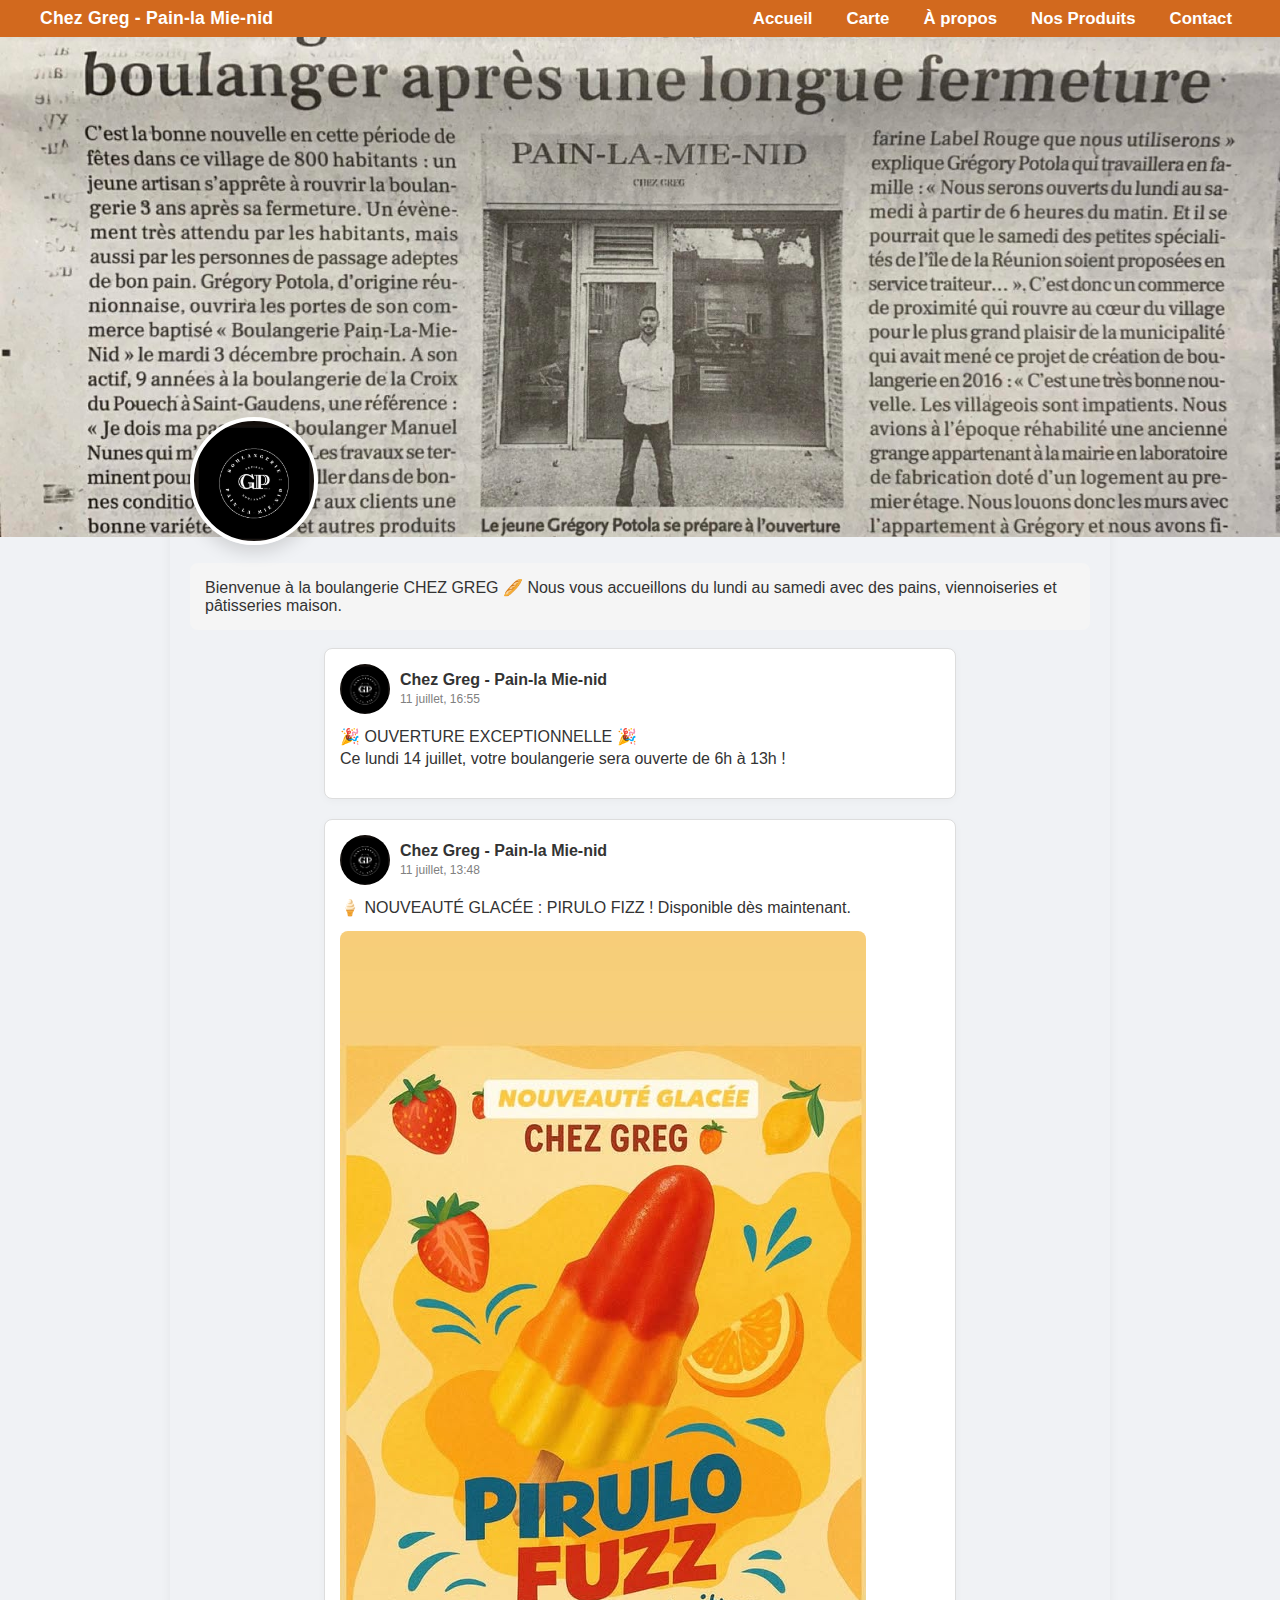
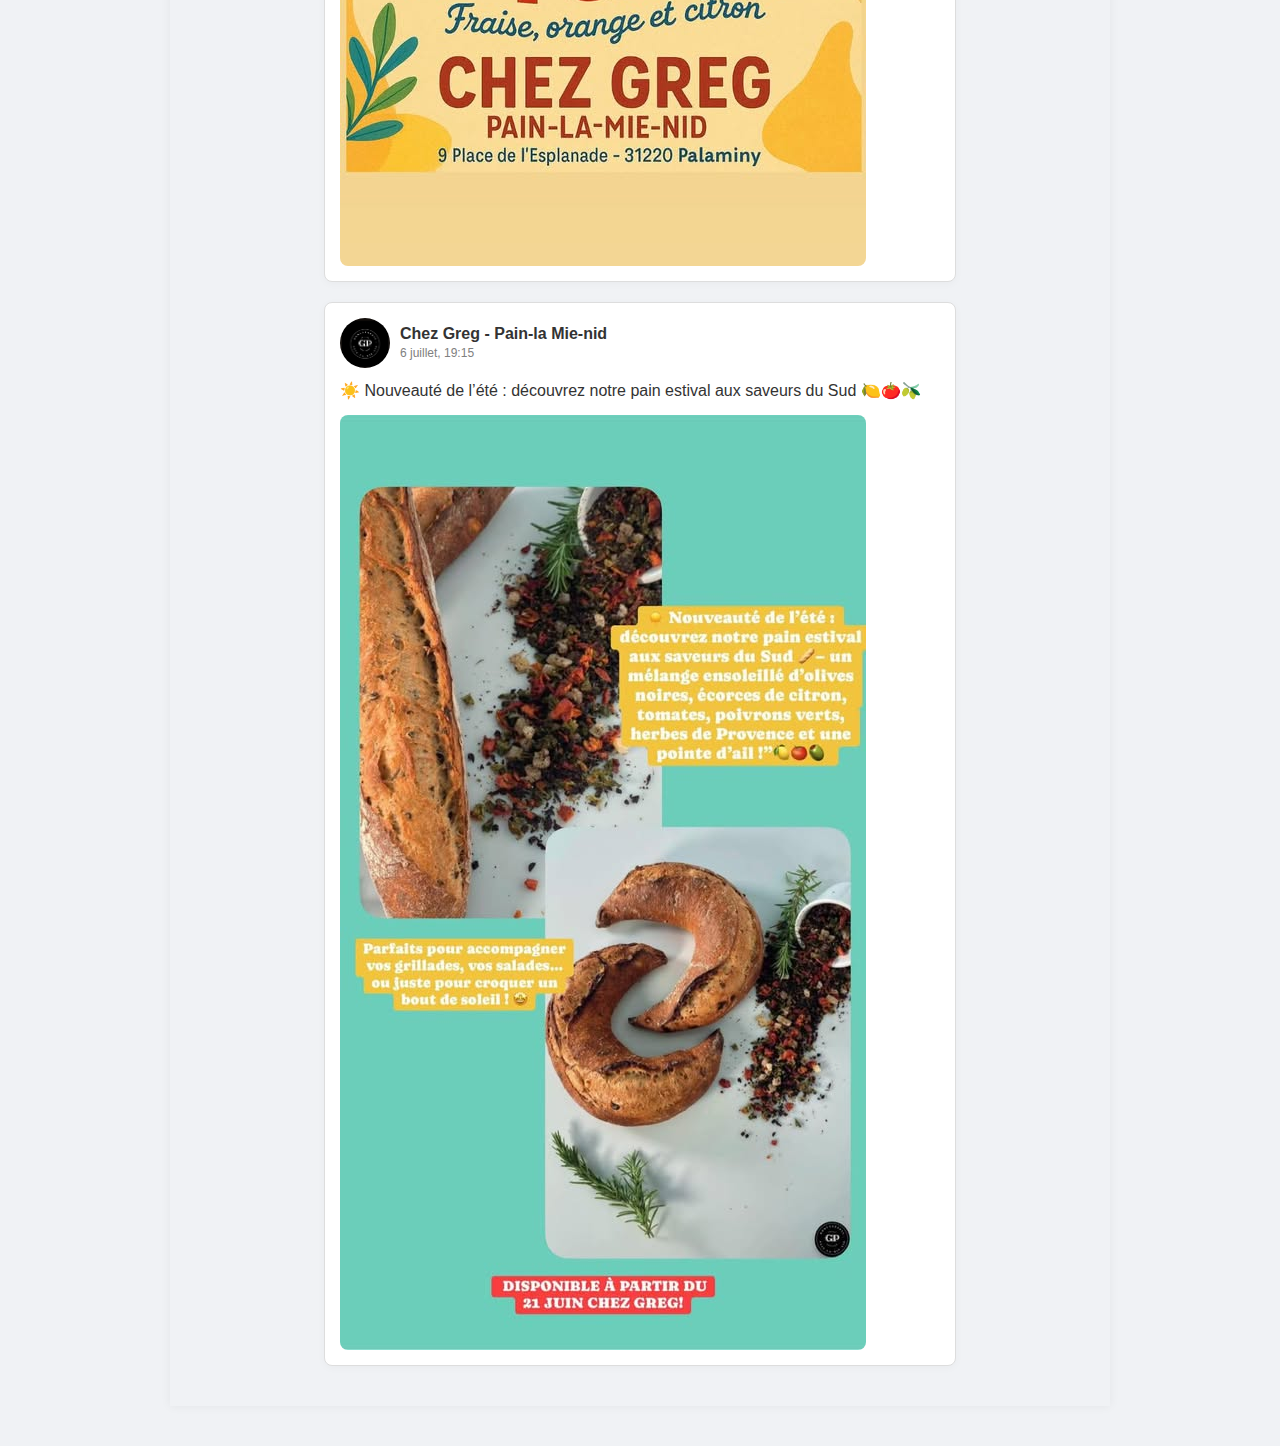
<file: index.html>
<!DOCTYPE html>
<html lang="fr">
<head>
  <meta charset="UTF-8" />
  <meta name="viewport" content="width=device-width, initial-scale=1.0"/>
  <title>Chez Greg - Pain-la Mie-nid</title>
  <!-- Si tu veux garder un style global externe, laisse la ligne suivante (optionnel) -->
  <!-- <link rel="stylesheet" href="style.css"> -->
  <style>
    /* ====== RESET / BASE ====== */
    html, body {
      overflow-x: hidden;
      margin: 0;
      padding: 0;
      box-sizing: border-box;
    }

    body {
      font-family: Arial, sans-serif;
      background-color: #f0f2f5;
      color: #333;
      display: flex;
      flex-direction: column;
      align-items: center;
      min-height: 100vh;
    }

    a { color: inherit; }

    /* ====== NAVBAR (desktop + responsive) ====== */
    nav.navbar {
      width: 100vw;
      background-color: #d2691e;
      position: sticky;
      top: 0;
      z-index: 1200;
      display: flex;
      justify-content: center;
      box-shadow: 0 2px 6px rgba(0,0,0,0.05);
    }

    /* inner wrapper pour limiter la largeur sur desktop */
    .nav-inner {
      width: 100%;
      max-width: 1200px;
      display: flex;
      align-items: center;
      justify-content: space-between;
      padding: 8px 16px;
      gap: 12px;
    }

    .nav-inner .brand {
      color: white;
      font-weight: bold;
      font-size: 1.1rem;
      letter-spacing: 0.2px;
    }

    .nav-inner ul {
      list-style: none;
      margin: 0;
      padding: 0;
      display: flex;
      gap: 18px;
      align-items: center;
    }

    .nav-inner a {
      text-decoration: none;
      color: white;
      font-weight: bold;
      font-size: 1.05rem;
      padding: 6px 8px;
      border-radius: 6px;
      transition: background .15s, color .15s;
    }

    .nav-inner a:hover {
      color: #ffcc66;
      background: rgba(255,255,255,0.03);
    }

    /* bouton hamburger (masqué sur desktop) */
    .hamburger-btn {
      display: none;
      background: none;
      border: none;
      cursor: pointer;
      padding: 8px;
      border-radius: 6px;
      color: white;
    }
    .hamburger-btn:focus { outline: 2px solid rgba(255,255,255,0.25); }
    .bar { display: block; width: 26px; height: 3px; margin: 4px 0; border-radius: 2px; background: #fff; }

    /* ====== BANNIERE ====== */
    .banner {
      width: 100vw;
      height: 500px;
      background: url('banniere.jpg') center/cover no-repeat;
      position: relative;
      transition: opacity 0.2s linear;
    }

    /* ====== CONTAINER ====== */
    .container {
      width: calc(100% - 40px);
      max-width: 900px;
      margin: -80px auto 40px; /* remonte le container pour laisser le logo en overlap */
      padding: 20px;
      box-shadow: 0 0 10px rgba(0,0,0,0.06);
      background: transparent;
    }

    /* ====== PROFILE HEADER (logo + infos) ====== */
    .profile-header {
      display: flex;
      align-items: center;
      gap: 18px;
    }

    .logo {
      width: 120px;
      height: 120px;
      border-radius: 50%;
      border: 4px solid white;
      background: url('logo.jpg') center/cover no-repeat;
      position: relative;
      z-index: 10;
      box-shadow: 0 6px 18px rgba(0,0,0,0.15);
      /* pour l'effet overlap */
      margin-top: -60px;
      flex-shrink: 0;
    }

    .profile-info h1 { margin: 0; font-size: 1.4rem; }
    .profile-info p { margin: 6px 0 0; color: #555; }

    /* ====== INTRO & POSTS ====== */
    .intro {
      background: #f5f5f5;
      padding: 15px;
      border-radius: 8px;
      margin: 18px 0;
    }

    .post {
      background: white;
      border: 1px solid #ddd;
      border-radius: 8px;
      margin-bottom: 20px;
      padding: 15px;
      width: 100%;
      max-width: 600px; /* garde un max sur grand écran */
      margin-left: auto;
      margin-right: auto;
      box-shadow: 0 2px 8px rgba(0,0,0,0.03);
    }

    .post-header { display: flex; align-items: center; gap: 10px; }
    .post-logo {
      width: 50px; height: 50px; border-radius: 50%;
      background: url('logo.jpg') center/cover no-repeat;
      flex-shrink: 0;
    }

    .post-info h2 { margin: 0; font-size: 16px; }
    .post-info span { font-size: 12px; color: gray; }

    .post-text { margin: 12px 0; line-height: 1.4; }
    .post img { max-width: 100%; border-radius: 8px; display:block; margin-top:8px; }

    /* ====== RESPONSIVE (mobile) ====== */
    @media (max-width: 768px) {
      /* navbar : cacher la liste, afficher hamburger */
      .hamburger-btn { display: block; }
      .nav-inner ul { display: none; } /* toggle via JS ajoutera .show */

      /* menu dépliant plein width */
      .nav-inner ul.show {
        display: flex;
        position: absolute;
        top: 56px; /* juste sous la navbar */
        left: 0;
        width: 100vw;
        flex-direction: column;
        background: #d2691e;
        gap: 0;
        padding: 8px 0 14px;
        box-shadow: 0 6px 20px rgba(0,0,0,0.12);
      }
      .nav-inner ul.show li { width: 100%; text-align:center; margin: 0; }
      .nav-inner ul.show a { display:block; padding: 12px 16px; font-size: 1.05rem; }

      /* bannière moins haute sur mobile pour garder lisibilité */
      .banner { height: 300px; }

      /* container plus proche et empilement vertical */
      .container { margin: -60px auto 30px; padding: 16px; width: calc(100% - 24px); }

      /* profile header empilé et centré */
      .profile-header { flex-direction: column; align-items: center; text-align: center; gap: 8px; }
      .logo { width: 110px; height: 110px; margin-top: -50px; }

      /* posts prennent toute la largeur disponible */
      .post { max-width: 100%; padding: 14px; border-radius: 10px; }

      /* garde la taille de texte lisible (pas de réduction) */
      .profile-info h1 { font-size: 1.2rem; }
      .nav-inner a { font-size: 1rem; }
    }

    /* plus petits écrans */
    @media (max-width: 420px) {
      .banner { height: 240px; }
      .logo { width: 100px; height: 100px; margin-top: -40px; }
    }

  </style>
</head>
<body>

  <!-- NAVBAR -->
  <nav class="navbar">
    <div class="nav-inner">
      <div class="brand">Chez Greg - Pain-la Mie-nid</div>

      <!-- bouton hamburger visible seulement en mobile -->
      <button class="hamburger-btn" id="hamburgerBtn" aria-label="Ouvrir le menu" aria-expanded="false">
        <span class="bar"></span>
        <span class="bar"></span>
        <span class="bar"></span>
      </button>

      <ul id="menu">
        <li><a href="index.html">Accueil</a></li>
        <li><a href="carte.html">Carte</a></li>
        <li><a href="a propos.html">À propos</a></li>
        <li><a href="nos produits.html">Nos Produits</a></li>
        <li><a href="contact.html">Contact</a></li>
      </ul>
    </div>
  </nav>

  <!-- BANNIERE -->
  <div class="banner" role="img" aria-label="Bannière boulangerie"></div>

  <!-- CONTENU -->
  <div class="container">
    <!-- Profil -->
    <div class="profile-header">
      <div class="logo" aria-hidden="true"></div>
      <div class="profile-info">
        <h1>Chez Greg - Pain-la Mie-nid</h1>
        <p>Artisan Boulanger 🥖 Nous sommes heureux de vous accueillir à Palaminy, Midi-Pyrénées.</p>
      </div>
    </div>

    <!-- Intro -->
    <div class="intro">
      Bienvenue à la boulangerie CHEZ GREG 🥖 Nous vous accueillons du lundi au samedi avec des pains, viennoiseries et pâtisseries maison.
    </div>

    <!-- publication -->
    <div class="post">
      <div class="post-header">
        <div class="post-logo"></div>
        <div class="post-info">
          <h2>Chez Greg - Pain-la Mie-nid</h2>
          <span>11 juillet, 16:55</span>
        </div>
      </div>
      <div class="post-text">
        🎉 OUVERTURE EXCEPTIONNELLE 🎉<br>
        Ce lundi 14 juillet, votre boulangerie sera ouverte de 6h à 13h !
      </div>
    </div>

    <div class="post">
      <div class="post-header">
        <div class="post-logo"></div>
        <div class="post-info">
          <h2>Chez Greg - Pain-la Mie-nid</h2>
          <span>11 juillet, 13:48</span>
        </div>
      </div>
      <div class="post-text">
        🍦 NOUVEAUTÉ GLACÉE : PIRULO FIZZ ! Disponible dès maintenant.
      </div>
      <img src="nouveauté_glace.jpg" alt="Pirulo Fizz">
    </div>

    <div class="post">
      <div class="post-header">
        <div class="post-logo"></div>
        <div class="post-info">
          <h2>Chez Greg - Pain-la Mie-nid</h2>
          <span>6 juillet, 19:15</span>
        </div>
      </div>
      <div class="post-text">
        ☀️ Nouveauté de l’été : découvrez notre pain estival aux saveurs du Sud 🍋🍅🫒
      </div>
      <img src="nouveauté de l'été.jpg" alt="Pain estival">
    </div>
  </div>

  <script>
    // toggle menu mobile
    const hamburgerBtn = document.getElementById('hamburgerBtn');
    const menu = document.getElementById('menu');

    function toggleMenu() {
      menu.classList.toggle('show');
      const expanded = menu.classList.contains('show');
      hamburgerBtn.setAttribute('aria-expanded', expanded ? 'true' : 'false');
    }

    hamburgerBtn.addEventListener('click', toggleMenu);

    // fermer le menu quand on clique sur un lien (pratique mobile)
    menu.querySelectorAll('a').forEach(a => {
      a.addEventListener('click', () => {
        if (menu.classList.contains('show')) toggleMenu();
      });
    });

    // si on redimensionne en desktop, s'assurer que le menu est visible (ou réinitialisé)
    window.addEventListener('resize', () => {
      if (window.innerWidth > 768 && menu.classList.contains('show')) {
        menu.classList.remove('show');
        hamburgerBtn.setAttribute('aria-expanded', 'false');
      }
    });

    // effet opacity de la bannière au scroll (conserve ton comportement)
    window.addEventListener('scroll', function() {
      const banner = document.querySelector('.banner');
      if (!banner) return;
      const scrollTop = window.scrollY;
      const bannerHeight = banner.offsetHeight || 1;
      let opacity = 1 - (scrollTop / bannerHeight);
      if (opacity < 0) opacity = 0;
      banner.style.opacity = opacity;
    });
  </script>
</body>
</html>
</file>
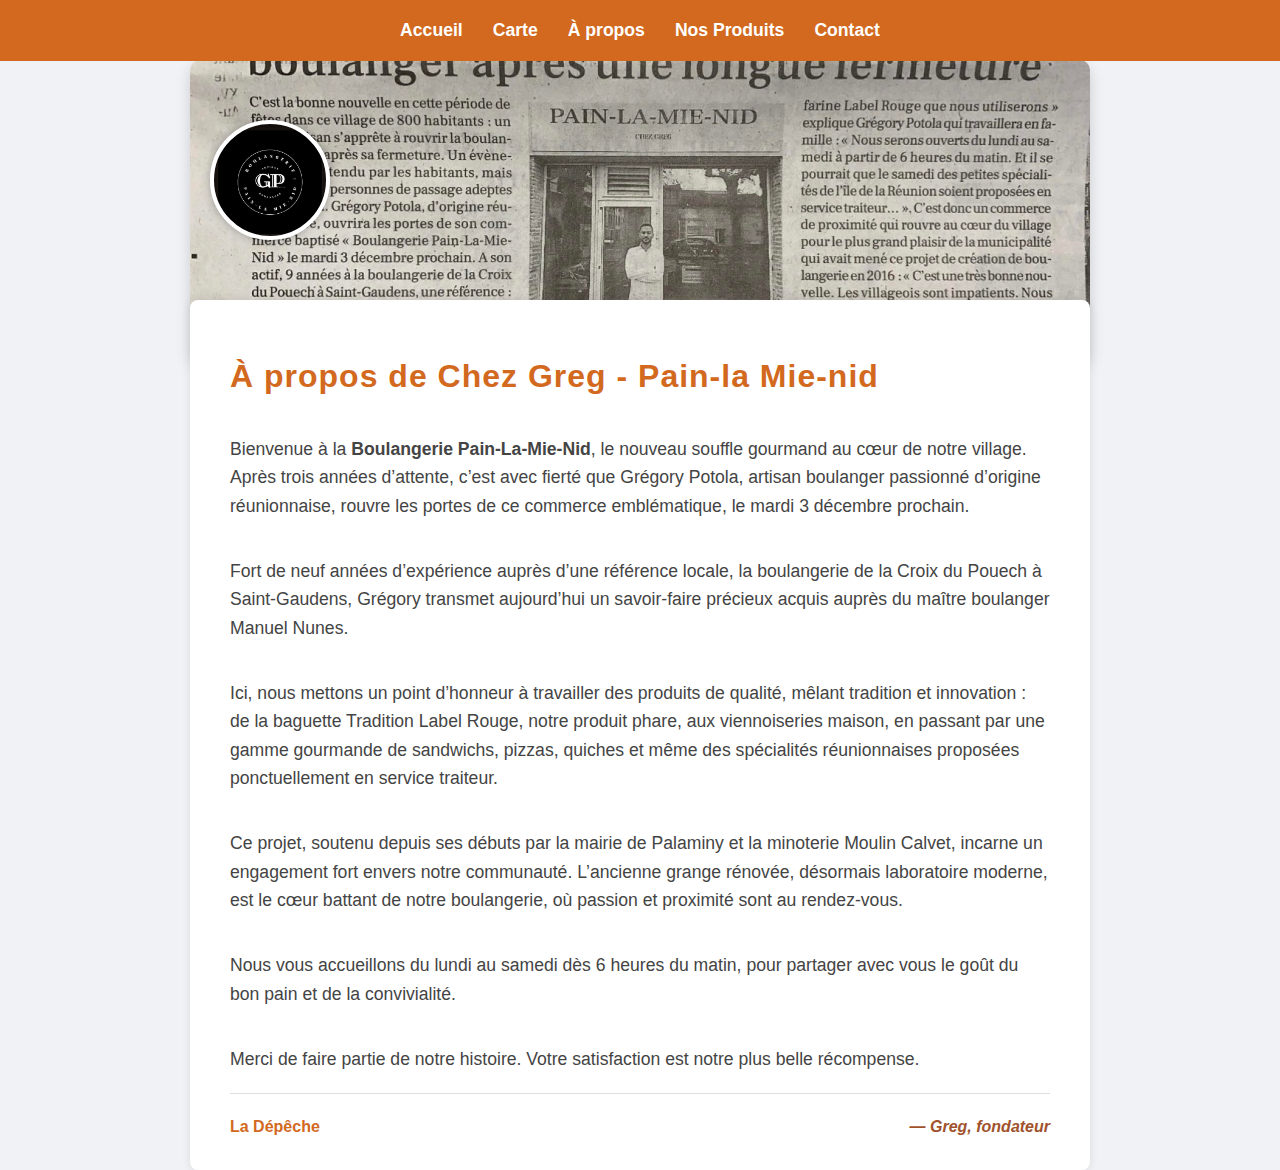
<file: a propos.html>
<!DOCTYPE html>
<html lang="fr">

<head>
  <meta charset="UTF-8" />
  <meta name="viewport" content="width=device-width, initial-scale=1.0">
  <title>À propos - Boulangerie</title>

  <style>
    * {
      box-sizing: border-box;
    }

    body {
      font-family: Arial, sans-serif;
      background-color: #f0f2f5;
      margin: 0;
      padding: 0;
      display: flex;
      flex-direction: column;
      align-items: center;
      min-height: 100vh;
      color: #333;
    }

    nav.navbar {
      width: 100%;
      background-color: #d2691e;
      padding: 10px 0;
      position: fixed;
      top: 0;
      z-index: 1000;
      display: flex;
      justify-content: center;
      width: 100vw;
      padding: 20px;
    }

    nav.navbar ul {
      list-style: none;
      margin: 0;
      padding: 0;
      display: flex;
      gap: 30px;
    }

    nav.navbar a {
      text-decoration: none;
      color: white;
      font-weight: bold;
      transition: color 0.3s;
      font-size: 1.1rem;
    }

    nav.navbar a:hover {
      color: #ffcc66;
    }

    /* Bannière */
    .banner {
      position: relative;
      /* pour que le logo positionné en absolute se réfère à la bannière */
      width: 100%;
      max-width: 900px;
      height: 300px;
      background: url('banniere.jpg') center/cover no-repeat;
      border-radius: 10px;
      box-shadow: 0 6px 15px rgba(0, 0, 0, 0.15);
      margin-top: 60px;
      width: 100vw
    }

    .logo {
      width: 120px;
      height: 120px;
      border-radius: 50%;
      border: 4px solid white;
      background: url('logo.jpg') center/cover no-repeat;
      position: absolute;
      top: 60px;
      /* ajustable */
      left: 20px;
      /* ajustable */
      z-index: 10;
      box-shadow: 0 0 10px rgba(0, 0, 0, 0.3);
    }

    /* Container principal */
    .container {
      max-width: 900px;
      width: 100%;
      background: white;
      box-shadow: 0 0 10px rgba(0, 0, 0, 0.1);
      padding: 30px 40px;
      margin-top: -60px;
      border-radius: 8px;
      position: relative;
      z-index: 5;
      color: #444;
      line-height: 1.6;
      display: flex;
      flex-direction: column;
      min-height: 500px;
    }

    .container h1 {
      color: #d2691e;
      margin-bottom: 15px;
      font-size: 2rem;
      letter-spacing: 1px;
    }

    .container p {
      font-size: 1.1rem;
      margin-bottom: 20px;
    }

    /* Footer flex pour signature et lien */
    .footer-container {
      margin-top: auto; /* pousse vers le bas */
      display: flex;
      justify-content: space-between;
      align-items: center;
      padding-top: 20px;
      border-top: 1px solid #ddd;
    }

    .signature {
      font-style: italic;
      font-weight: bold;
      color: #a0522d;
      text-align: right;
    }

    .news-link a {
      color: #d2691e; /* jaune comme hover menu */
      text-decoration: none;
      font-weight: bold;
      font-size: 1rem;
    }

    .news-link a:hover {
      text-decoration: underline;
    }

      /* Ajout bouton hamburger caché par défaut */
.hamburger {
  display: none;
  background: none;
  border: none;
  font-size: 2rem;
  color: white;
  cursor: pointer;
  margin-left: 8px;
}

/* Responsive pour 600px et moins */
@media (max-width: 600px) {
  nav.navbar {
    justify-content: space-between;
    padding: 10px 20px;
    
  }

  nav.navbar ul {
    flex-direction: column;
    position: absolute;
    top: 60px;
    left: 0;
    right: 0;
    background-color: #d2691e;
    padding: 15px 0;
    display: none;
    text-align: center;
  }

  nav.navbar ul.show {
    display: flex;
  }

  .hamburger {
    display: block;
  }
}

/* Responsive pour 800px et moins */
@media (max-width: 800px) and (min-width: 601px) {
  nav.navbar {
    justify-content: space-between;
    padding: 10px 20px;
    
  }

  nav.navbar ul {
    flex-direction: column;
    position: absolute;
    top: 60px;
    left: 0;
    right: 0;
    background-color: #d2691e;
    padding: 15px 0;
    display: none;
    text-align: center;
  }

  nav.navbar ul.show {
    display: flex;
  }

  .hamburger {
    display: block;
  }
}
  </style>
</head>

<body>

  <nav class="navbar">
    <button class="hamburger" id="hamburger">☰</button>
    <ul id="nav-links">
      <li><a href="index.html">Accueil</a></li>
      <li><a href="carte.html">Carte</a></li>
      <li><a href="a propos.html">À propos</a></li>
      <li><a href="nos produits.html">Nos Produits</a></li>
      <li><a href="contact.html">Contact</a></li>
    </ul>
  </nav>

  <div class="banner">
    <div class="logo"></div>
  </div>

  <div class="container">
    <h1>À propos de Chez Greg - Pain-la Mie-nid</h1>
    <p>
      Bienvenue à la <strong>Boulangerie Pain-La-Mie-Nid</strong>, le nouveau souffle gourmand au cœur de notre village. Après trois années d’attente, c’est avec fierté que Grégory Potola, artisan boulanger passionné d’origine réunionnaise, rouvre les portes de ce commerce emblématique, le mardi 3 décembre prochain.
    </p>
    <p>
      Fort de neuf années d’expérience auprès d’une référence locale, la boulangerie de la Croix du Pouech à Saint-Gaudens, Grégory transmet aujourd’hui un savoir-faire précieux acquis auprès du maître boulanger Manuel Nunes.
    </p>
    <p>
      Ici, nous mettons un point d’honneur à travailler des produits de qualité, mêlant tradition et innovation : de la baguette Tradition Label Rouge, notre produit phare, aux viennoiseries maison, en passant par une gamme gourmande de sandwichs, pizzas, quiches et même des spécialités réunionnaises proposées ponctuellement en service traiteur.
    </p>
    <p>
      Ce projet, soutenu depuis ses débuts par la mairie de Palaminy et la minoterie Moulin Calvet, incarne un engagement fort envers notre communauté. L’ancienne grange rénovée, désormais laboratoire moderne, est le cœur battant de notre boulangerie, où passion et proximité sont au rendez-vous.
    </p>
    <p>
      Nous vous accueillons du lundi au samedi dès 6 heures du matin, pour partager avec vous le goût du bon pain et de la convivialité.
    </p>
    <p>
      Merci de faire partie de notre histoire. Votre satisfaction est notre plus belle récompense.
    </p>

    <div class="footer-container">
      <div class="news-link">
        <a href="https://www.ladepeche.fr/2024/11/29/le-village-accueille-son-nouveau-boulanger-apres-une-longue-fermeture-12354442.php?fbclid=IwY2xjawMEgOdleHRuA2FlbQIxMABicmlkETBXelVWSVVGRm5IelFmVkJ1AR4CsiVXEUVWASFtM9xAjkRTnsYtPnPdgxf2xzCUSFqKmDOG8wS94dgE-JttDg_aem_N5cNN7kbmOL2OiXaHNGjBw" target="_blank" rel="noopener noreferrer">La Dépêche</a>
      </div>
      <div class="signature">— Greg, fondateur</div>
    </div>
  </div>

</body>


<script>
  const hamburger = document.getElementById('hamburger');
  const navLinks = document.getElementById('nav-links');

  hamburger.addEventListener('click', () => {
    navLinks.classList.toggle('show');
  });
</script>

</html>
</file>
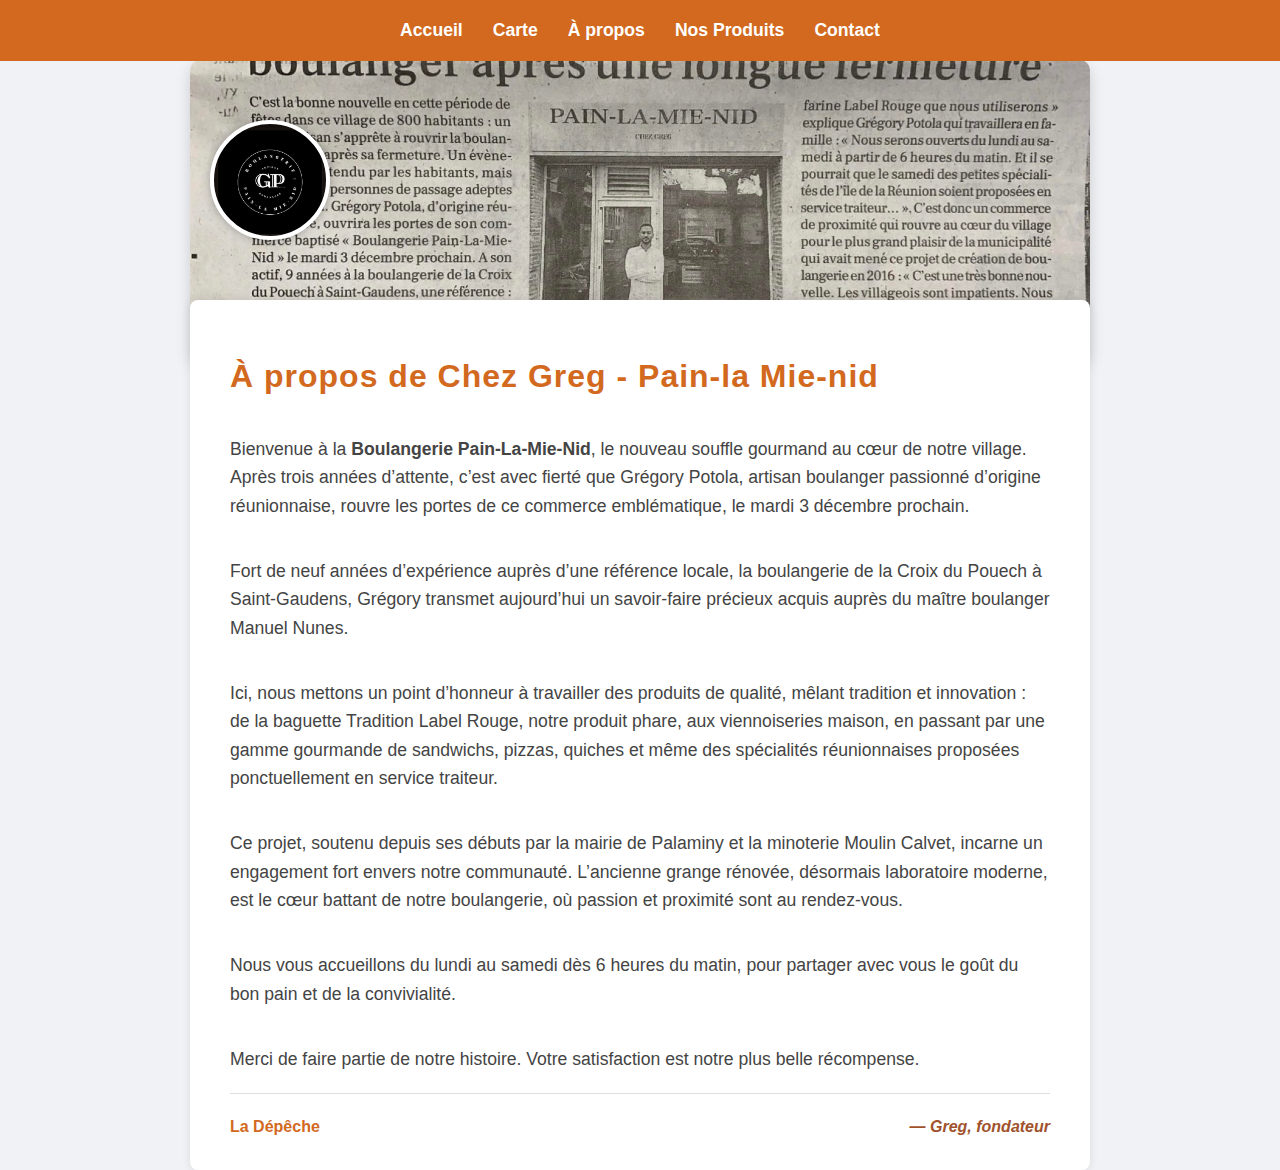
<file: a-propos.html>
<!DOCTYPE html>
<html lang="fr">

<head>
  <meta charset="UTF-8" />
  <meta name="viewport" content="width=device-width, initial-scale=1.0">
  <title>À propos - Boulangerie</title>
  <link rel="icon" href="photo-profil.png" type="image/png" />

  <style>

    * {
      box-sizing: border-box;
    }

    body {
      font-family: Arial, sans-serif;
      background-color: #f0f2f5;
      margin: 0;
      padding: 0;
      display: flex;
      flex-direction: column;
      align-items: center;
      min-height: 100vh;
      color: #333;
    }

    nav.navbar {
      width: 100%;
      background-color: #d2691e;
      padding: 10px 0;
      position: fixed;
      top: 0;
      z-index: 1000;
      display: flex;
      justify-content: center;
      width: 100vw;
      padding: 20px;
    }

    nav.navbar ul {
      list-style: none;
      margin: 0;
      padding: 0;
      display: flex;
      gap: 30px;
    }

    nav.navbar a {
      text-decoration: none;
      color: white;
      font-weight: bold;
      transition: color 0.3s;
      font-size: 1.1rem;
    }

    nav.navbar a:hover {
      color: #ffcc66;
    }

    /* Bannière */
    .banner {
      position: relative;
      /* pour que le logo positionné en absolute se réfère à la bannière */
      width: 100%;
      max-width: 900px;
      height: 300px;
      background: url('banniere.jpg') center/cover no-repeat;
      border-radius: 10px;
      box-shadow: 0 6px 15px rgba(0, 0, 0, 0.15);
      margin-top: 60px;
      width: 100vw
    }

    .logo {
      width: 120px;
      height: 120px;
      border-radius: 50%;
      border: 4px solid white;
      background: url('logo.jpg') center/cover no-repeat;
      position: absolute;
      top: 60px;
      /* ajustable */
      left: 20px;
      /* ajustable */
      z-index: 10;
      box-shadow: 0 0 10px rgba(0, 0, 0, 0.3);
    }

    /* Container principal */
    .container {
      max-width: 900px;
      width: 100%;
      background: white;
      box-shadow: 0 0 10px rgba(0, 0, 0, 0.1);
      padding: 30px 40px;
      margin-top: -60px;
      border-radius: 8px;
      position: relative;
      z-index: 5;
      color: #444;
      line-height: 1.6;
      display: flex;
      flex-direction: column;
      min-height: 500px;
    }

    .container h1 {
      color: #d2691e;
      margin-bottom: 15px;
      font-size: 2rem;
      letter-spacing: 1px;
    }

    .container p {
      font-size: 1.1rem;
      margin-bottom: 20px;
    }

    /* Footer flex pour signature et lien */
    .footer-container {
      margin-top: auto; /* pousse vers le bas */
      display: flex;
      justify-content: space-between;
      align-items: center;
      padding-top: 20px;
      border-top: 1px solid #ddd;
    }

    .signature {
      font-style: italic;
      font-weight: bold;
      color: #a0522d;
      text-align: right;
    }

    .news-link a {
      color: #d2691e; /* jaune comme hover menu */
      text-decoration: none;
      font-weight: bold;
      font-size: 1rem;
    }

    .news-link a:hover {
      text-decoration: underline;
    }

      /* Ajout bouton hamburger caché par défaut */
.hamburger {
  display: none;
  background: none;
  border: none;
  font-size: 2rem;
  color: white;
  cursor: pointer;
  margin-left: 8px;
}

/* Responsive pour 600px et moins */
@media (max-width: 600px) {
  nav.navbar {
    justify-content: space-between;
    padding: 10px 20px;
    
  }

  nav.navbar ul {
    flex-direction: column;
    position: absolute;
    top: 60px;
    left: 0;
    right: 0;
    background-color: #d2691e;
    padding: 15px 0;
    display: none;
    text-align: center;
  }

  nav.navbar ul.show {
    display: flex;
  }

  .hamburger {
    display: block;
  }
}

/* Responsive pour 800px et moins */
@media (max-width: 800px) and (min-width: 601px) {
  nav.navbar {
    justify-content: space-between;
    padding: 10px 20px;
    
  }

  nav.navbar ul {
    flex-direction: column;
    position: absolute;
    top: 60px;
    left: 0;
    right: 0;
    background-color: #d2691e;
    padding: 15px 0;
    display: none;
    text-align: center;
  }

  nav.navbar ul.show {
    display: flex;
  }

  .hamburger {
    display: block;
  }
}
  </style>
</head>

<body>

  <nav class="navbar">
    <button class="hamburger" id="hamburger">☰</button>
    <ul id="nav-links">
      <li><a href="index.html">Accueil</a></li>
      <li><a href="carte.html">Carte</a></li>
      <li><a href="a-propos.html">À propos</a></li>
      <li><a href="nos-produits.html">Nos Produits</a></li>
      <li><a href="contact.html">Contact</a></li>
    </ul>
  </nav>

  <div class="banner">
    <div class="logo"></div>
  </div>

  <div class="container">
    <h1>À propos de Chez Greg - Pain-la Mie-nid</h1>
    <p>
      Bienvenue à la <strong>Boulangerie Pain-La-Mie-Nid</strong>, le nouveau souffle gourmand au cœur de notre village. Après trois années d’attente, c’est avec fierté que Grégory Potola, artisan boulanger passionné d’origine réunionnaise, rouvre les portes de ce commerce emblématique, le mardi 3 décembre prochain.
    </p>
    <p>
      Fort de neuf années d’expérience auprès d’une référence locale, la boulangerie de la Croix du Pouech à Saint-Gaudens, Grégory transmet aujourd’hui un savoir-faire précieux acquis auprès du maître boulanger Manuel Nunes.
    </p>
    <p>
      Ici, nous mettons un point d’honneur à travailler des produits de qualité, mêlant tradition et innovation : de la baguette Tradition Label Rouge, notre produit phare, aux viennoiseries maison, en passant par une gamme gourmande de sandwichs, pizzas, quiches et même des spécialités réunionnaises proposées ponctuellement en service traiteur.
    </p>
    <p>
      Ce projet, soutenu depuis ses débuts par la mairie de Palaminy et la minoterie Moulin Calvet, incarne un engagement fort envers notre communauté. L’ancienne grange rénovée, désormais laboratoire moderne, est le cœur battant de notre boulangerie, où passion et proximité sont au rendez-vous.
    </p>
    <p>
      Nous vous accueillons du lundi au samedi dès 6 heures du matin, pour partager avec vous le goût du bon pain et de la convivialité.
    </p>
    <p>
      Merci de faire partie de notre histoire. Votre satisfaction est notre plus belle récompense.
    </p>

    <div class="footer-container">
      <div class="news-link">
        <a href="https://www.ladepeche.fr/2024/11/29/le-village-accueille-son-nouveau-boulanger-apres-une-longue-fermeture-12354442.php?fbclid=IwY2xjawMEgOdleHRuA2FlbQIxMABicmlkETBXelVWSVVGRm5IelFmVkJ1AR4CsiVXEUVWASFtM9xAjkRTnsYtPnPdgxf2xzCUSFqKmDOG8wS94dgE-JttDg_aem_N5cNN7kbmOL2OiXaHNGjBw" target="_blank" rel="noopener noreferrer">La Dépêche</a>
      </div>
      <div class="signature">— Greg, fondateur</div>
    </div>
  </div>

</body>


<script>
  const hamburger = document.getElementById('hamburger');
  const navLinks = document.getElementById('nav-links');

  hamburger.addEventListener('click', () => {
    navLinks.classList.toggle('show');
  });
</script>

</html>
</file>
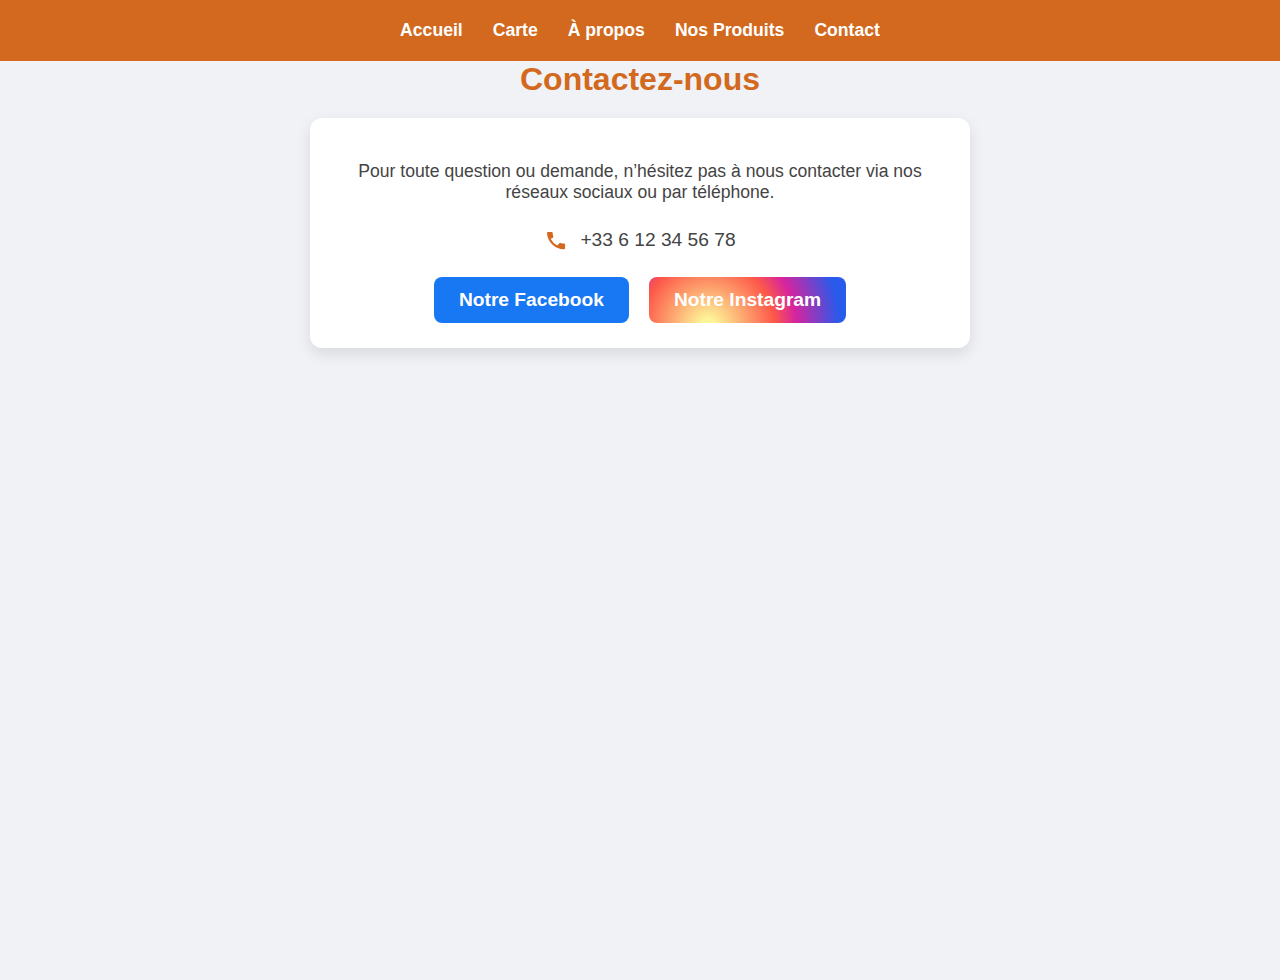
<file: contact.html>
<!DOCTYPE html>
<html lang="fr">

<head>
  <meta charset="UTF-8" />
  <meta name="viewport" content="width=device-width, initial-scale=1.0">
  <title>Contact - Boulangerie</title>
  <style>
    html, body {
            overflow-x: hidden;
            }

    body {
      font-family: Arial, sans-serif;
      background-color: #f0f2f5;
      margin: 0;
      padding: 0 20px 40px;
      color: #333;
      display: flex;
      flex-direction: column;
      align-items: center;
      min-height: 100vh;
      margin-top: 40px;
    }

    nav.navbar {
      width: 100%;
      background-color: #d2691e;
      padding: 10px 0;
      position: fixed;
      top: 0;
      z-index: 1000;
      display: flex;
      justify-content: center;
      width: 100vw;
      padding: 20px;
    }

    nav.navbar ul {
      list-style: none;
      margin: 0;
      padding: 0;
      display: flex;
      gap: 30px;
    }

    nav.navbar a {
      text-decoration: none;
      color: white;
      font-weight: bold;
      transition: color 0.3s;
      font-size: 1.1rem;
    }

    nav.navbar a:hover {
      color: #ffcc66;
    }

    h1 {
      color: #d2691e;
      margin-bottom: 20px;
    }

    .contact-container {
      max-width: 600px;
      background: white;
      padding: 25px 30px;
      border-radius: 12px;
      box-shadow: 0 6px 15px rgba(0, 0, 0, 0.1);
      text-align: center;
      display: flex;
      flex-direction: column;
      gap: 25px;
    }

    p {
      font-size: 1.1rem;
      margin-bottom: 0;
      color: #444;
    }

    /* Téléphone avec icône */

    .phone {
      display: flex;
      align-items: center;
      font-size: 1.2rem;
      color: #444;
      gap: 12px;
      justify-content: center;
    }

    .phone svg {
      width: 24px;
      height: 24px;
      fill: #d2691e;
    }

    /* Boutons */

    .btn-facebook,
    .btn-instagram {
      display: inline-block;
      color: white;
      padding: 12px 25px;
      font-size: 1.2rem;
      border: none;
      border-radius: 8px;
      cursor: pointer;
      text-decoration: none;
      transition: background-color 0.3s ease;
      font-weight: bold;
      user-select: none;
    }

    .btn-facebook {
      background-color: #1877f2;
    }

    .btn-facebook:hover {
      background-color: #145dbf;
    }

    .btn-instagram {
      background: radial-gradient(circle at 30% 107%, #fdf497 0%, #fdf497 5%, #fd5949 45%, #d6249f 60%, #285aeb 90%);
    }

    .btn-instagram:hover {
      filter: brightness(0.9);
    }

    /* Conteneur boutons horizontal */

    .btns-row {
      display: flex;
      justify-content: center;
      gap: 20px;
      flex-wrap: wrap;
    }

    /* Ajout bouton hamburger caché par défaut */
.hamburger {
  display: none;
  background: none;
  border: none;
  font-size: 2rem;
  color: white;
  cursor: pointer;
  margin-left: 28px;
}

/* Responsive pour 600px et moins */
@media (max-width: 600px) {

      body {
      margin-top: 60px;
    }
  nav.navbar {
    justify-content: space-between;
    padding: 10px 20px;
    
  }

  nav.navbar ul {
    flex-direction: column;
    position: absolute;
    top: 60px;
    left: 0;
    right: 0;
    background-color: #d2691e;
    padding: 15px 0;
    display: none;
    text-align: center;
  }

  nav.navbar ul.show {
    display: flex;
  }

  .hamburger {
    display: block;
  }
}

/* Responsive pour 800px et moins */
@media (max-width: 800px) and (min-width: 601px) {
  
  body {
      margin-top: 60px;
  }

  nav.navbar {
    justify-content: space-between;
    padding: 10px 20px;
    
  }

  nav.navbar ul {
    flex-direction: column;
    position: absolute;
    top: 60px;
    left: 0;
    right: 0;
    background-color: #d2691e;
    padding: 15px 0;
    display: none;
    text-align: center;
  }

  nav.navbar ul.show {
    display: flex;
  }

  .hamburger {
    display: block;
  }
}

  </style>
</head>

<body>
  <nav class="navbar">
    <button class="hamburger" id="hamburger">☰</button>
    <ul id="nav-links">
      <li><a href="index.html">Accueil</a></li>
      <li><a href="carte.html">Carte</a></li>
      <li><a href="a propos.html">À propos</a></li>
      <li><a href="nos produits.html">Nos Produits</a></li>
      <li><a href="contact.html">Contact</a></li>
    </ul>
  </nav>

  <h1>Contactez-nous</h1>

  <div class="contact-container">
    <p>Pour toute question ou demande, n’hésitez pas à nous contacter via nos réseaux sociaux ou par téléphone.</p>

    <div class="phone">
      <!-- Icône téléphone SVG -->
      <svg xmlns="http://www.w3.org/2000/svg" viewBox="0 0 24 24" aria-hidden="true" focusable="false">
        <path d="M6.62 10.79a15.05 15.05 0 006.59 6.59l2.2-2.2a1 1 0 011.11-.21 11.36 11.36 0 003.55.57 1 1 0 011 1v3.67a1 1 0 01-1 1A17 17 0 013 5a1 1 0 011-1h3.68a1 1 0 011 1 11.36 11.36 0 00.57 3.55 1 1 0 01-.21 1.11z"/>
      </svg>
      <span>+33 6 12 34 56 78</span>
    </div>

    <div class="btns-row">
      <a href="https://www.facebook.com/profile.php?id=61572146370220" target="_blank" rel="noopener" class="btn-facebook">
        Notre Facebook
      </a>

      <a href="https://www.instagram.com/chezgreg_painlamienid/" target="_blank" rel="noopener" class="btn-instagram">
        Notre Instagram
      </a>
    </div>
  </div>
</body>


<script>
  const hamburger = document.getElementById('hamburger');
  const navLinks = document.getElementById('nav-links');

  hamburger.addEventListener('click', () => {
    navLinks.classList.toggle('show');
  });
</script>


</html>
</file>
<file: style.css>
body {
            font-family: Arial, sans-serif;
            background-color: #f0f2f5;
            margin: 0;
            padding: 0;
            justify-content: center; /* centre horizontalement */

        }

        /* Bannière */
        .banner {
            width: 100%;
            height: 500px;
            background: url('banniere.jpg') center/cover no-repeat;
            position: relative;
            transition: opacity 0.2s linear; /* transition douce */
        }


        /* Contenu principal */
        .container {
            max-width: 900px;
            margin: auto;
            padding: 20px;
            box-shadow: 0 0 10px rgba(0,0,0,0.1);
            justify-content: center;


        }

        /* Logo et nom */
        .profile-header {
            display: flex;
            align-items: center;
            margin-top: -20px;
            margin-top: 0px;
        }

        .logo {
            width: 120px;
            height: 120px;
            border-radius: 50%;
            border: 4px solid white;
            background: url('logo.jpg') center/cover no-repeat;
            margin-top: -130px;

            /* Pour qu'il passe en priorité */
            position: relative;
            z-index: 10;
        }


        .profile-info {
            margin-left: 20px;
        }

        .profile-info h1 { 
            margin: 0;
        }

        /* Intro */
        .intro {
            background: #f5f5f5;
            padding: 15px;
            border-radius: 8px;
            margin: 20px 0;
        }

        /* Post */
        .post {
            background: white;
            border: 1px solid #ddd;
            border-radius: 8px;
            margin-bottom: 20px;
            padding: 15px;
            width: 500px;

            /* Centrage horizontal */
            margin-left: auto;
            margin-right: auto;
        }


        .post-header {
            display: flex;
            align-items: center;
        }

        .post-logo {
            width: 50px;
            height: 50px;
            border-radius: 50%;
            background: url('logo.jpg') center/cover no-repeat;
        }

        .post-info {
            margin-left: 10px;
        }

        .post-info h2 {
            margin: 0;
            font-size: 16px;
        }

        .post-info span {
            font-size: 12px;
            color: gray;
        }

        .post-text {
            margin: 15px 0;
        }

        .post img {
            max-width: 100%;
            border-radius: 8px;
        }
        .navbar {
            background-color: #d2691e; /* marron doré style boulangerie */
            padding: 10px 0;
            position: sticky;
            top: 0;
            z-index: 1000;
        }

        .navbar ul {
            list-style: none;
            margin: 0;
            padding: 0;
            display: flex;
            justify-content: center;
        }

        .navbar li {
            margin: 0 15px;
        }

        .navbar a {
            text-decoration: none;
            color: white;
            font-weight: bold;
            transition: color 0.3s;
        }

        .navbar a:hover {
            color: #ffcc66; /* doré clair */
        }
</file>
